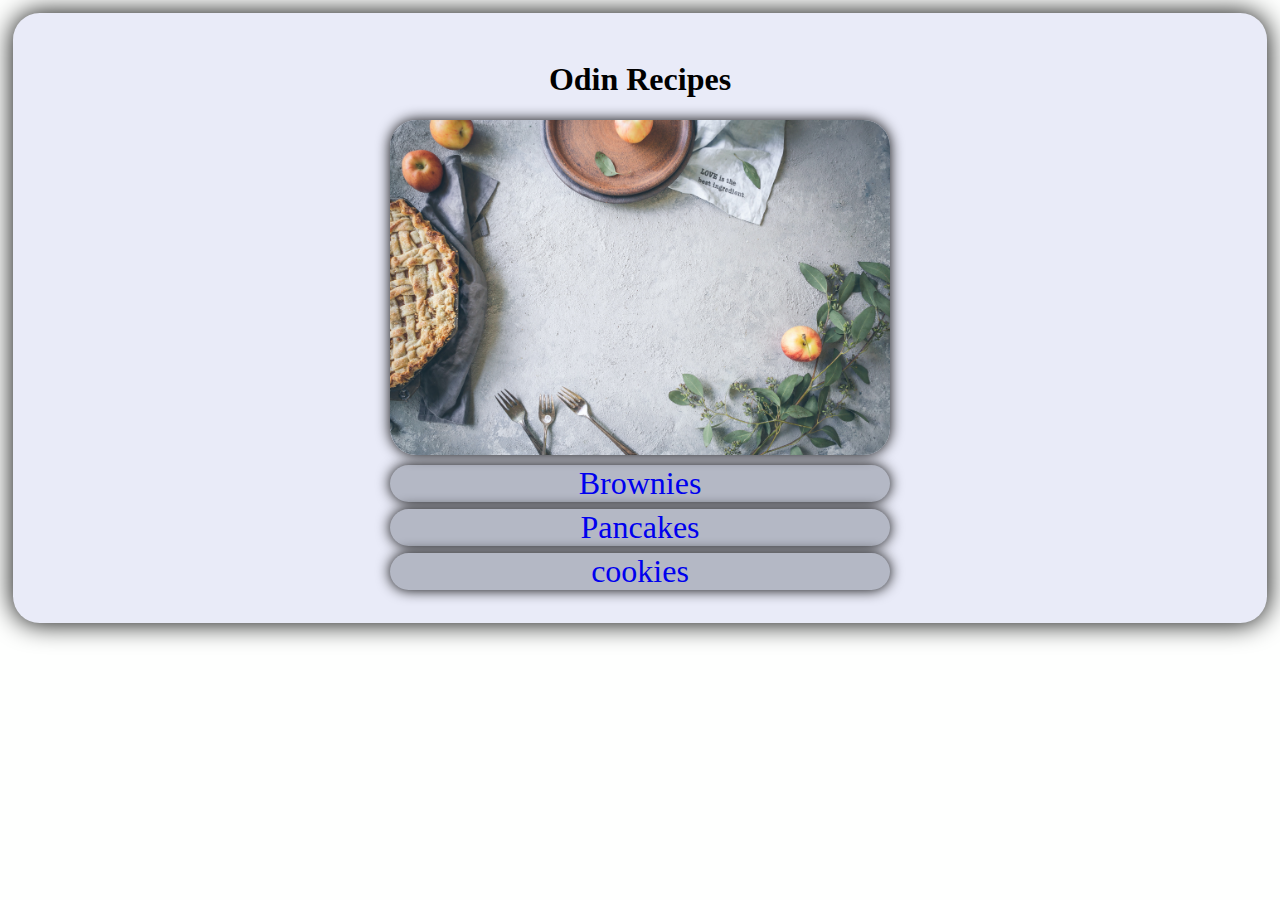
<file: index.html>
<!DOCTYPE html>
<html lang="en">
    <head>
        <meta charset="utf-8">
        <title>Odin Recipes</title>
        <link rel="stylesheet" type="text/css" href="style.css">
    </head>

    <body>
        <div class="home-section">
            <h1>Odin Recipes</h1>
            <img src="images/odin-recipes.jpg" class="odin-home-img">
            <p><a href="recipes/brownies.html">Brownies</a></p>
            <p><a href="recipes/pancakes.html">Pancakes</a> </p>
            <p><a href="recipes/cookies.html">cookies</a></p>
        </div>
    </body>
</html>
</file>
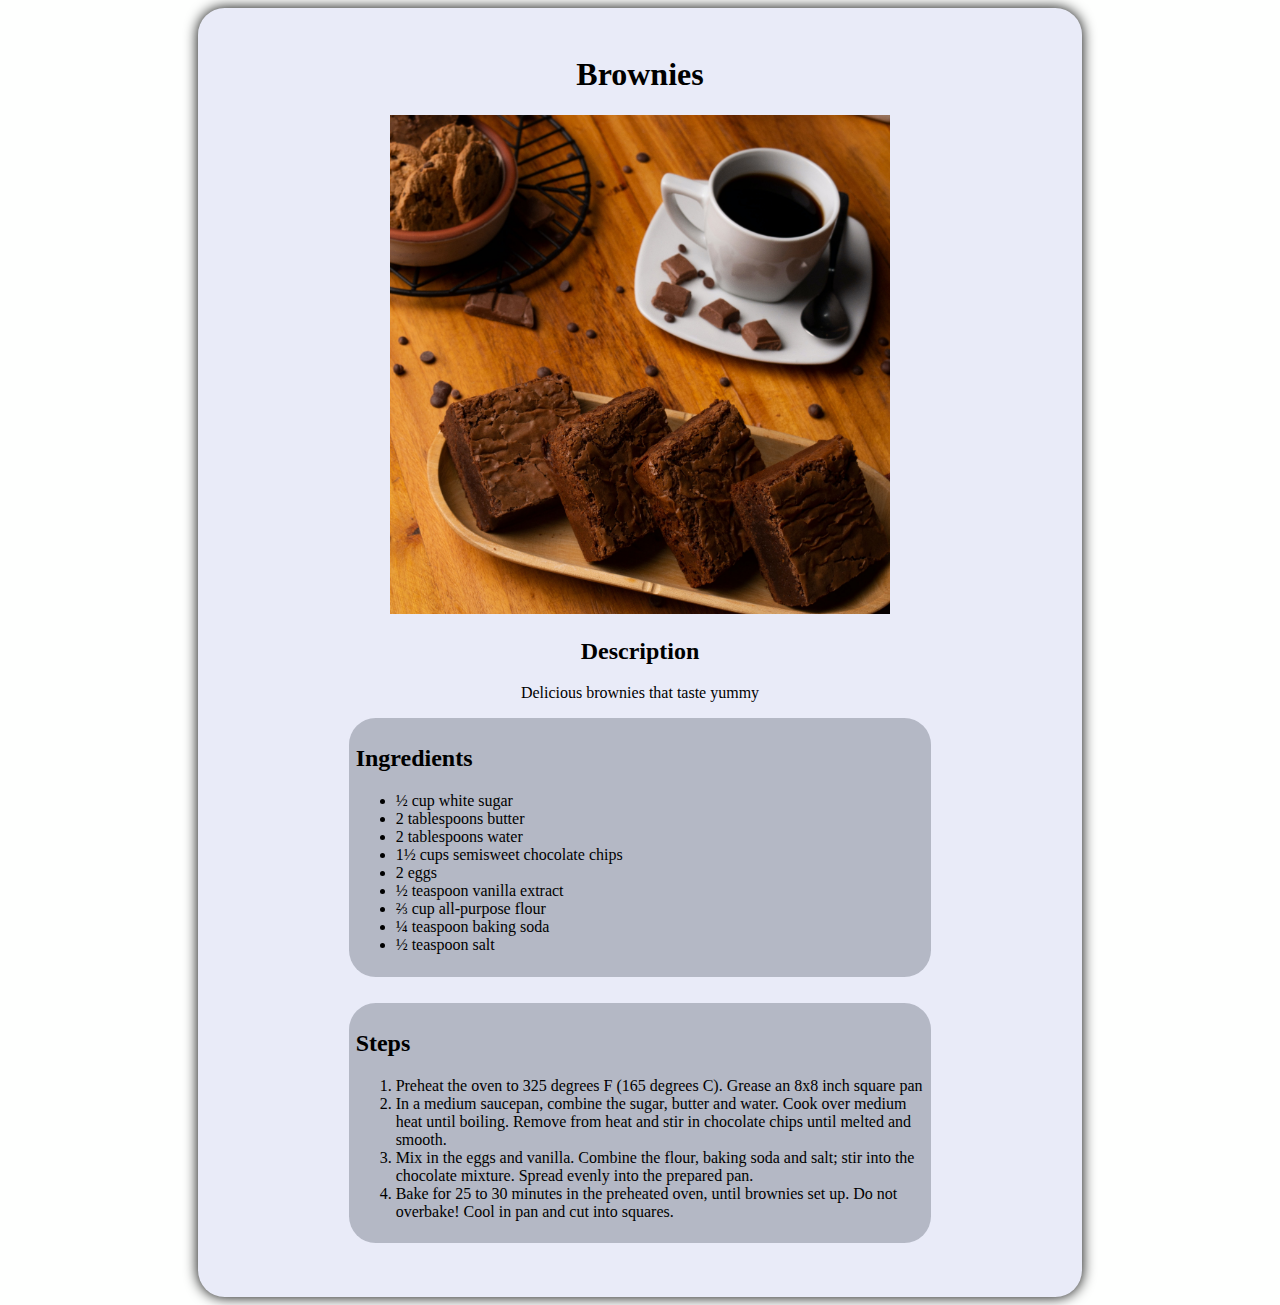
<file: recipes/brownies.html>
<!DOCTYPE html>
<html lang="en">
    <head>
        <meta charset="utf-8">
        <title>Brownies</title>
        <link rel="stylesheet" type="text/css" href="style.css">
    </head>

    <body>
        <div class="page-body">
            <div class="inner-page">
                <h1>Brownies</h1>
                <img src="../images/brownies.jpg" alt="Brownies" width="500" height="auto">
                <h2>Description</h2>
                <p>Delicious brownies that taste yummy</p>
                
                <div class="ingredient">
                <h2>Ingredients</h2>
                    <ul>
                        <li>½ cup white sugar</li>
                        <li>2 tablespoons butter</li>
                        <li>2 tablespoons water</li>
                        <li>1½ cups semisweet chocolate chips</li>
                        <li>2 eggs</li>
                        <li>½ teaspoon vanilla extract</li>
                        <li>⅔ cup all-purpose flour</li>
                        <li>¼ teaspoon baking soda</li>
                        <li>½ teaspoon salt</li>
                    </ul>
                </div>
                
                <div  class="step">
                    <h2>Steps</h2>
                    <ol>
                        <li>Preheat the oven to 325 degrees F (165 degrees C). Grease an 8x8 inch square pan</li>
                        <li>In a medium saucepan, combine the sugar, butter and water. Cook over medium heat until boiling. Remove from heat and stir in chocolate chips until melted and smooth.</li>
                        <li>Mix in the eggs and vanilla. Combine the flour, baking soda and salt; stir into the chocolate mixture. Spread evenly into the prepared pan.</li>
                        <li>Bake for 25 to 30 minutes in the preheated oven, until brownies set up. Do not overbake! Cool in pan and cut into squares.</li>
                    </ol>
                </div>
            </div>
        </div>
    </body>
</html>
</file>
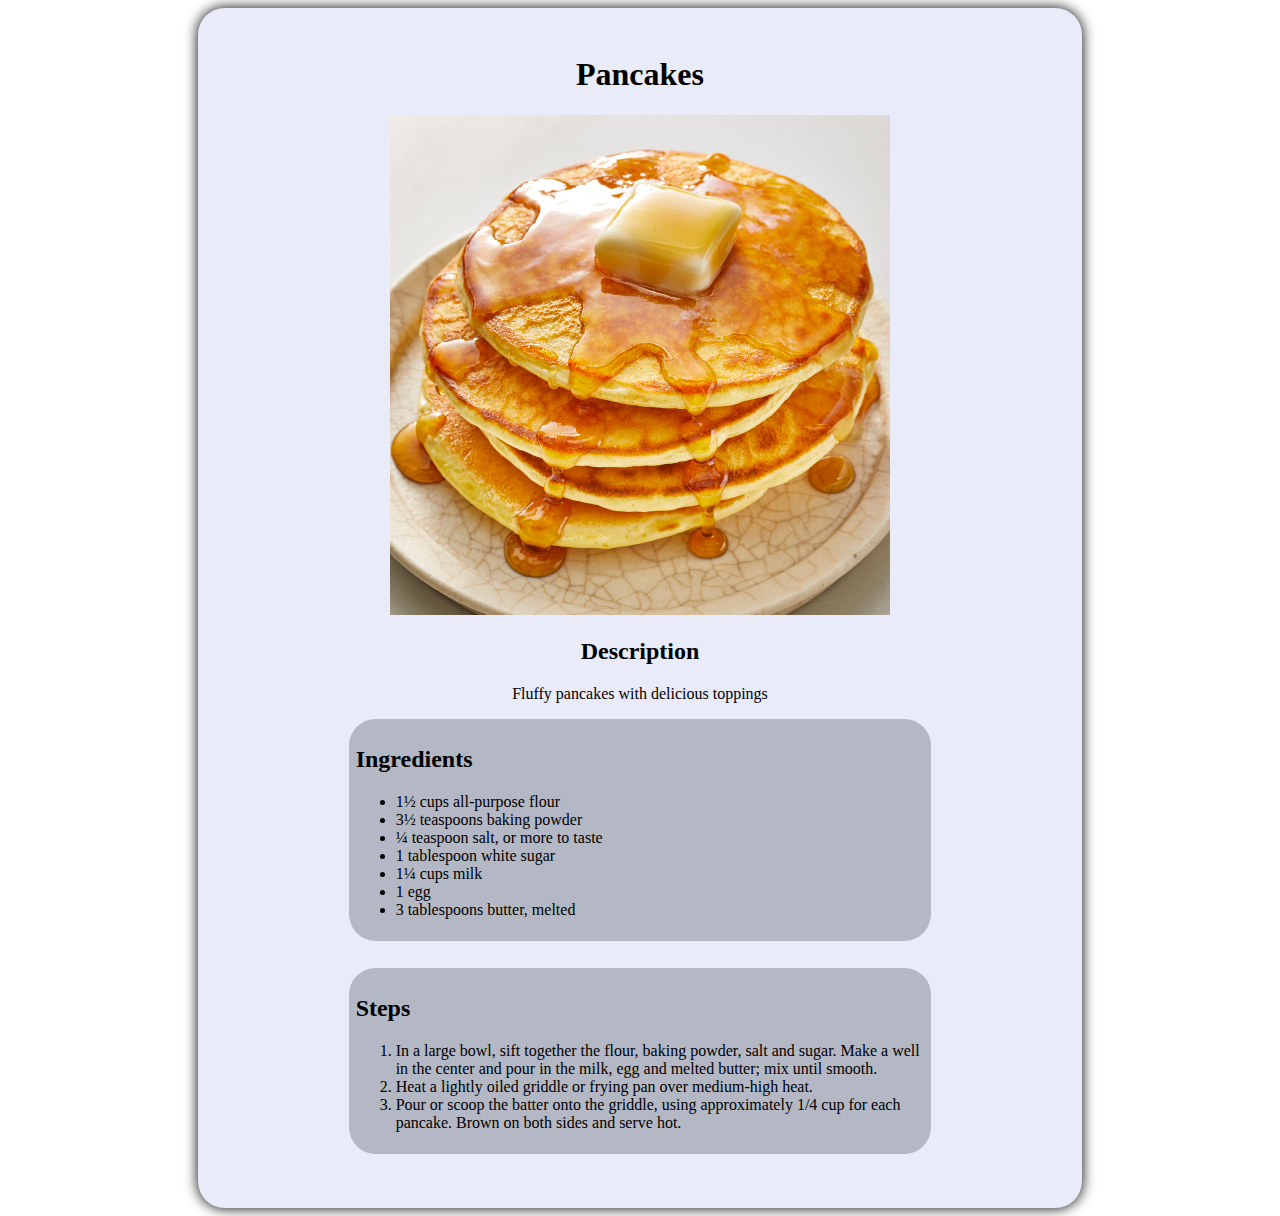
<file: recipes/pancakes.html>
<!DOCTYPE html>
<html lang="en">
    <head>
        <meta charset="utf-8">
        <title>Pancakes</title>
        <link rel="stylesheet" type="text/css" href="style.css">
    </head>
    
    <body>
        <div class="page-body">
            <div class="inner-page">
                <h1>Pancakes</h1>
                <img src="../images/pancakes.jpg" alt="Pancakes" width="500" height="500">
                <h2>Description</h2>
                <p>Fluffy pancakes with delicious toppings</p>

                <div class="ingredient">
                    <h2>Ingredients</h2>
                    <ul>
                        <li>1½ cups all-purpose flour</li>
                        <li>3½ teaspoons baking powder</li>
                        <li>¼ teaspoon salt, or more to taste</li>
                        <li>1 tablespoon white sugar</li>
                        <li>1¼ cups milk</li>
                        <li>1 egg</li>
                        <li>3 tablespoons butter, melted</li>
                    </ul>
                </div>

                <div class="step">
                    <h2>Steps</h2>
                    <ol>
                        <li>In a large bowl, sift together the flour, baking powder, salt and sugar. Make a well in the center and pour in the milk, egg and melted butter; mix until smooth.</li>
                        <li>Heat a lightly oiled griddle or frying pan over medium-high heat.</li>
                        <li>Pour or scoop the batter onto the griddle, using approximately 1/4 cup for each pancake. Brown on both sides and serve hot.</li>
                    </ol>
                </div>
            </div>
        </div>
    </body>
</html>
</file>
<file: style.css>
body {
    background-color: #FEFFFE; 
    margin: 10pt;
    animation: pulse 5s infinite;
}
.home-section {
    text-align: center;
    background-color: #E9EBF8;
    border-radius: 20pt;
    box-shadow: 0pt 0pt 20pt black;
    padding: 20pt;
}

.odin-home-img {
    width: 500px;
    height: auto;
    border-radius: 20pt;
    box-shadow: 0 0 10pt black;
    margin-bottom: 5pt;
}

.home-section p {
    font-size: 24pt;
    background-color: #B4B8C5;
    width: 500px;
    border-radius: 20pt;
    margin:auto;
    margin-bottom: 5pt;
    box-shadow: 0 0 10pt black;
}
.home-section a {
    text-decoration: none;
}

@keyframes pulse {
    0% {
        background-color: red;
    }
    50% {
        background-color: green;
    }
    100% {
        background-color: red;
    }
}
</file>
<file: recipes/style.css>
body {
    background-color: #FEFFFE;
}

.page-body {
    background-color: #E9EBF8;
    border-radius: 20pt;
    text-align: center;
    box-shadow: 0 0 10pt black;
    margin: 0 15% 0 15%;
    padding: 20pt;
}


.ingredient, .step {
    background-color: #B4B8C5;
    margin: 0 15% 20pt 15%;
    text-align: left;
    padding: 5pt;
    border-radius: 20pt;

}
</file>
